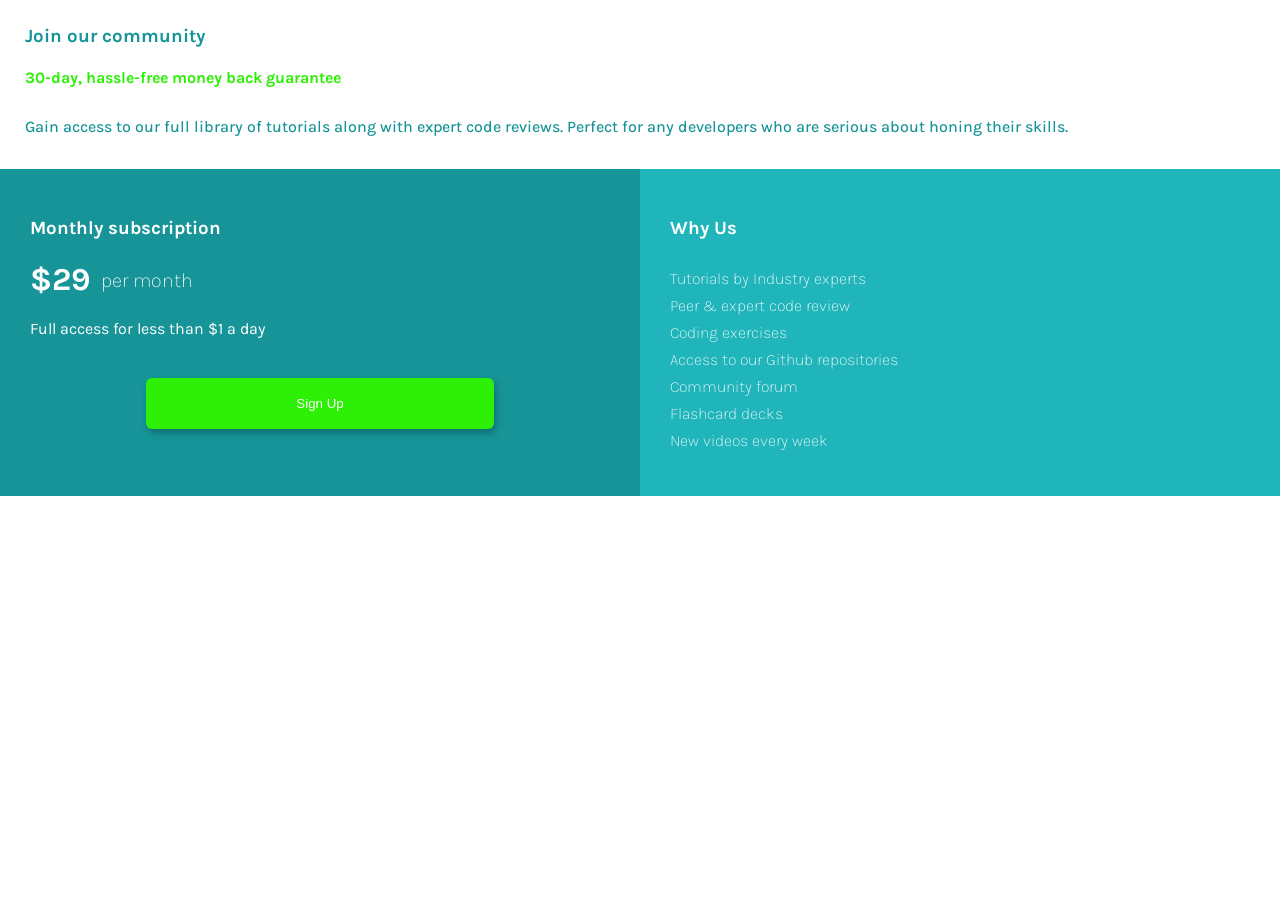
<file: Pricing cards challenge/index.html>
<!DOCTYPE html>
<html lang="en">

<head>
    <meta charset="UTF-8">
    <meta name="viewport" content="width=device-width, initial-scale=1.0">
    <link rel="preconnect" href="https://fonts.googleapis.com">
    <link rel="preconnect" href="https://fonts.gstatic.com" crossorigin>
    <link href="https://fonts.googleapis.com/css2?family=Karla:ital,wght@0,200..800;1,200..800&display=swap"
        rel="stylesheet">
    <link rel="stylesheet" href="index.css">
    <title>Pricing Card</title>
</head>

<body>
    <div class="main-div">
        <div class="div-1">
            <h3 id="header-1">Join our community</h3>
            <h4 id="header-2">30-day, hassle-free money back guarantee</h4>
            <p id="paragraph">Gain access to our full library of tutorials along with expert code reviews. Perfect for
                any developers who are serious about honing their skills.</p>

        </div>

        <div id="main-div-2">
            <div class="div-2">
                <h3 id="subs">Monthly subscription</h3>
                <div id="price-range">
                    <h1 id="price">$29</h1>
                    <h1 id="per-month">per month</h1>
                </div>

                <p id="paragraph-2">Full access for less than $1 a day</p>

                <div id="btn-div"><button id="btn">Sign Up</button></div>
            </div>

            <div class="div-3">
                <h3 id="subs">Why Us</h3>

                <ul>
                    <li>Tutorials by Industry experts</li>
                    <li>Peer & expert code review</li>
                    <li>Coding exercises</li>
                    <li>Access to our Github repositories</li>
                    <li>Community forum</li>
                    <li>Flashcard decks</li>
                    <li>New videos every week</li>
                </ul>

            </div>

        </div>

    </div>
<script src="index.js"></script>
</body>

</html>
</file>
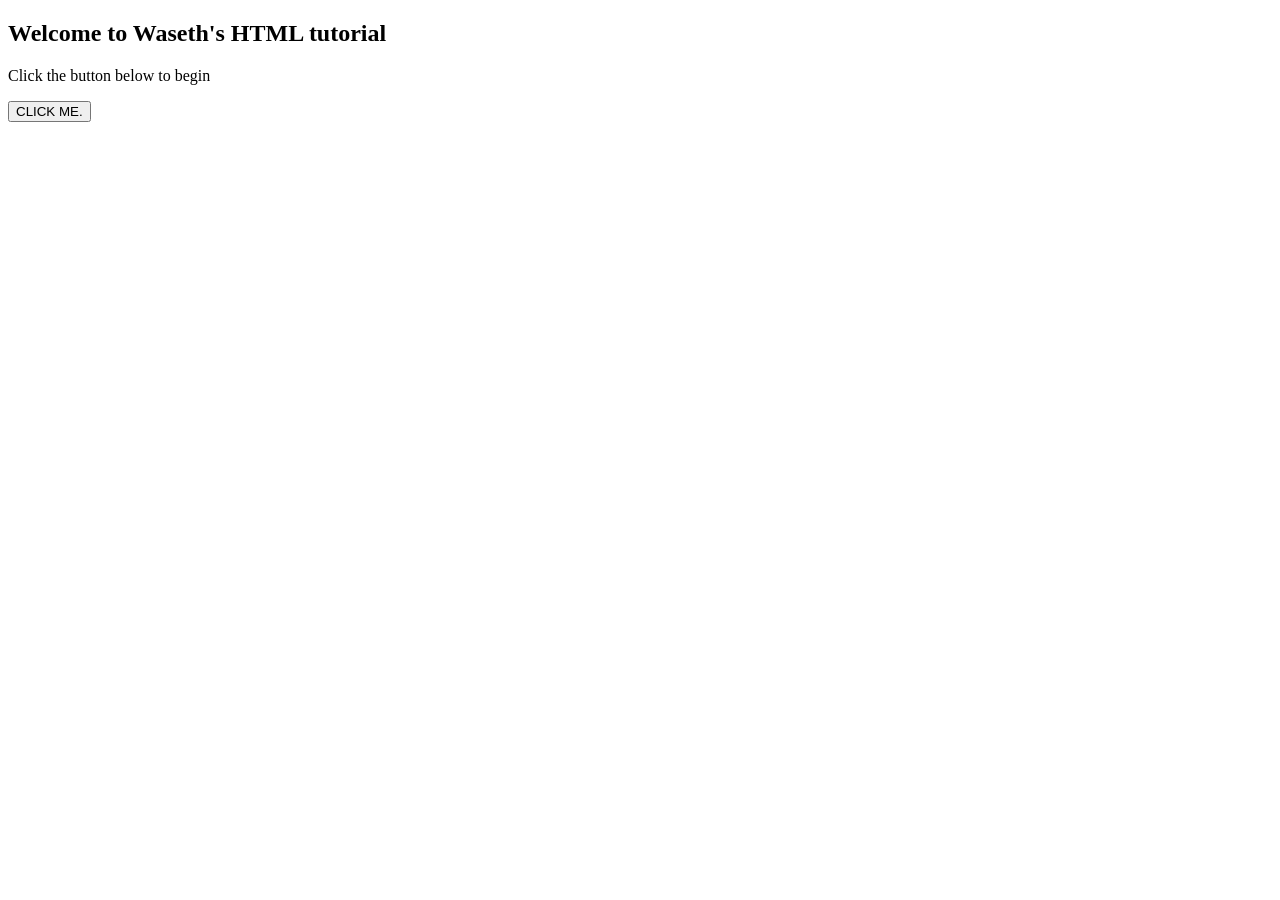
<file: 10CodeChallenges/P-pop up/index.html>
<!DOCTYPE html>
<html lang="en">
<head>
    <meta charset="UTF-8">
    <meta name="viewport" content="width=device-width, initial-scale=1.0">
    <title>POP UP</title>
</head>
<body>
    <h2>Welcome to Waseth's HTML tutorial</h2>
    <p>Click the button below to begin</p>
    <button id="btn-1" class="my-btn">CLICK ME.</button>

    <script src="index.js"></script>
</body>
</html>
</file>
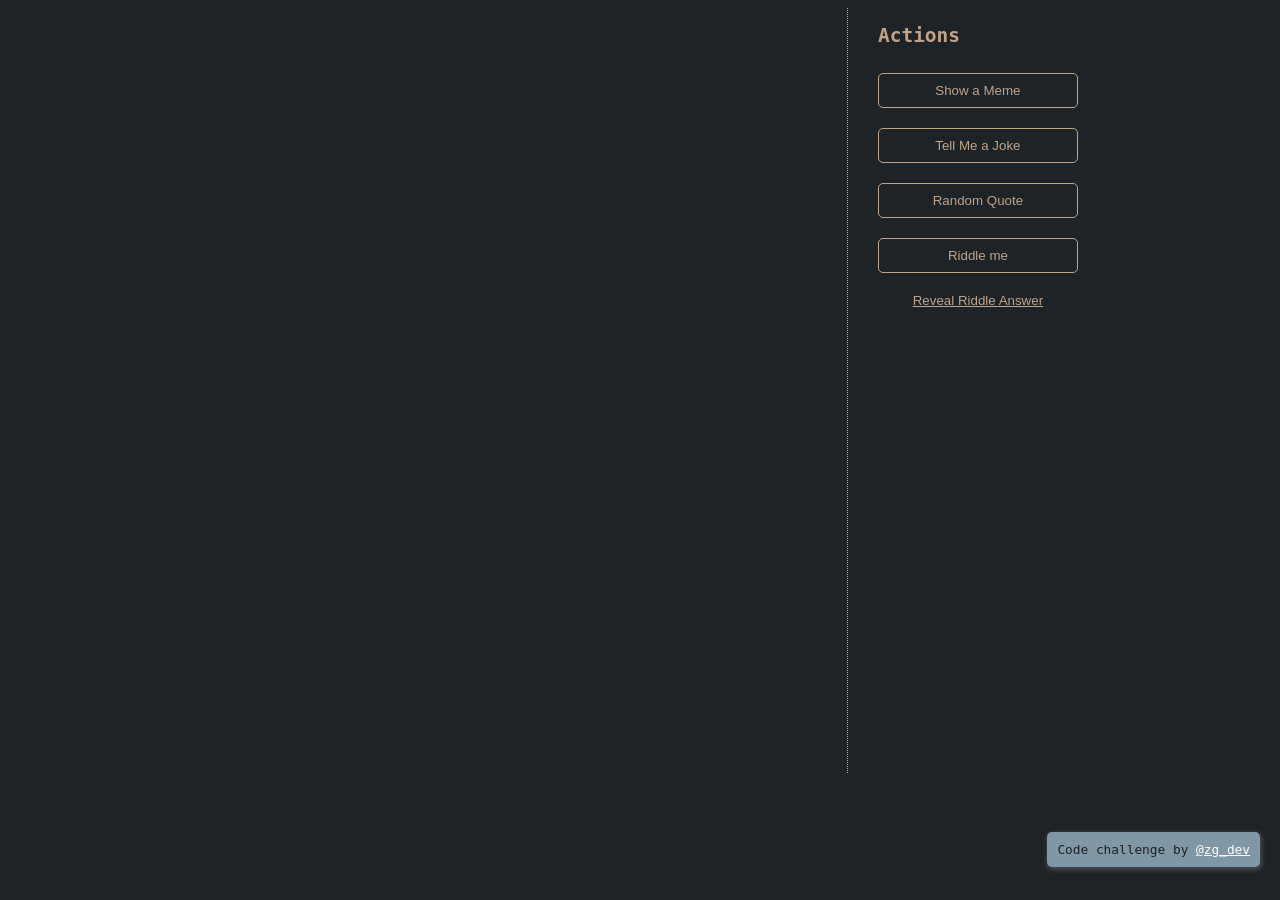
<file: randomMemeGenerator/meme.html>
<!DOCTYPE html>
<html lang="en">

<head>
    <meta charset="UTF-8">
    <meta name="viewport" content="width=device-width, initial-scale=1.0">
    <title>Random Meme</title>
    <link rel="stylesheet" href="meme.css">
</head>

<body>
    <!-- Notice how we have used "semantic HTML" here -->
    <!-- Re-read the lesson if you don't understand what that means -->
    <!-- https://www.zachgollwitzer.com/posts/2021/fullstack-developer-series/7-html-crash-course-->
    <main>
        <section class="content">
            <!-- Your HTML code goes here -->
        </section>

        <!-- No need to change anything in this section -->
        <section class="sidebar">
            <h2>Actions</h2>
            <button onclick="showMeme()">Show a Meme</button>
            <button onclick="showJoke()">Tell Me a Joke</button>
            <button onclick="showQuote()">Random Quote</button>
            <button onclick="showRiddle()">Riddle me</button>
            <button class="reveal-btn" onclick="revealAnswers()">Reveal Riddle Answer</button>
            <p class="attribution">Code challenge by <a href="https://www.twitter.com/zg_dev" target="_top">@zg_dev</a>
            </p>
        </section>
    </main>
    <script src="meme.js"></script>
</body>

</html>
</file>
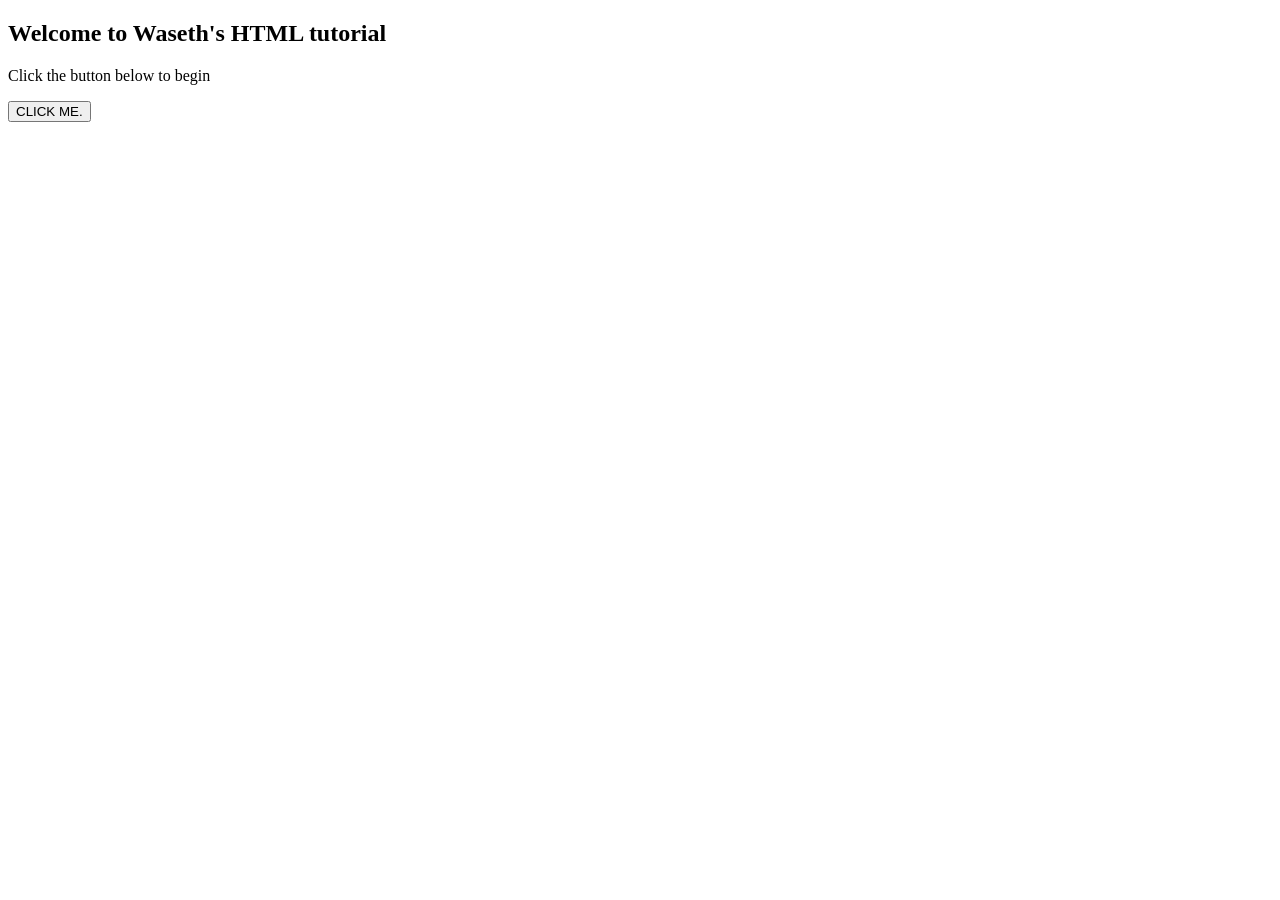
<file: 10CodeChallenges/P-pop up/popUp.html>
<!DOCTYPE html>
<html lang="en">
<head>
    <meta charset="UTF-8">
    <meta name="viewport" content="width=device-width, initial-scale=1.0">
    <title>POP-UP</title>
</head>
<body>
    <h2>Welcome to Waseth's HTML tutorial</h2>
    <p>Click the button below to begin</p>
    <button id="btn-1" class="my-btn">CLICK ME.</button>

    <script src="popUp.js"></script>
</body>
</html>
</file>
<file: Pricing cards challenge/index.css>
body{
    font-family: "karla",sans-serif;
    margin: 0;
}
.div-1{
    margin: 25px;
    color: cyan;
}
#header-1{
    color: rgb(22, 148, 152);
}
#header-2{
    color: rgb(46, 240, 7);
}
#paragraph{
    line-height: 35px;
    color: rgb(22, 148, 152);
    font-weight: 480;
}
.div-2{
    padding: 30px;
    background-color:  rgb(22, 148, 152);
    margin-left: 0px;
}
#subs{
    color: white;
    margin-bottom: 0;
}
#price{
    color: white;
}
#price-range{
    display: flex;
}
#per-month{
    color: white;
    margin-left: 10px;
    font-size: 20px;
    font-weight: 100;
    margin-top: 30px;
}
#paragraph-2{
    color: white;
    margin-top:0;
}
#btn{
    background-color: rgb(46, 240, 7);
    color: white;
    padding: 18px 150px;
    border-radius: 6px;
    border-style: inherit;
    margin-top: 10px;
    box-shadow: 2px 4px 6px rgba(0, 0, 0, 0.25);

}
#btn:hover{
    cursor: pointer;
    background-color: #A9C42D;
    transform: scale(1.02);
}
#btn-div{
    display: flex;
    justify-content: center;
    margin-top: 30px;
}
.div-3{
    background-color:rgb(31, 181, 186) ;
    display:flow-root;
    padding: 30px;
}
ul li{
    color: white;
    list-style: none;
    margin-left: -40px;
    margin-top: 8px;
    font-weight: 200;
}
ul{
    margin-top: 30px;
}
@media (min-width: 768px) {
    #main-div-2{
        display: flex;
        flex-direction: row;
    }
    .div-2{
        flex: 1;
    }
    .div-3{
        flex: 1;
    }
}
@media (max-width: 330px){
    #btn{
        width: 100%;
    }
}
</file>
<file: randomMemeGenerator/meme.css>
/*
NO ACTION REQUIRED BY YOU

Don't worry about this section.  These CSS styles are here to make the HTML document look cleaner, but are not part of the lesson.

Just write your HTML however you want and these will automatically work.
*/

body {
  background-color: #1D2326;
  color: #BFA38A;
  font-family: monospace;
}

main {
  display: flex;
  flex-direction: row;
}

img {
  border: 1px solid white;
  border-radius: 5px;
  max-width: 350px;
  width: 100%;
}

p {
  color: #8097A6;
}

.attribution {
  position: absolute;
  right: 20px;
  bottom: 20px;
  font-size: 0.8rem;
  background-color: #8097A6;
  padding: 10px;
  border-radius: 5px;
  color: #1D2326;
  box-shadow: 1px 2px 5px 1px rgba(255,255,255, 0.2);
}

a {
  color: white;
}

a:hover {
  opacity: 0.8;
}

.content {
  width: 65%;
  padding-left: 30px;
  padding-right: 20px;
}

.content p {
  max-width: 80%;
}

.sidebar {
  display: flex;
  flex-direction: column;
  width: 30%;
  padding-left: 30px;
  padding-right: 30px;
  border-left: 1px dotted #BFA38A;
  height: 85vh;
}

button {
  width: 200px;
  max-width: 100%;
  margin-top: 10px;
  margin-bottom: 10px;
  height: 35px;
  border: 1px solid #BFA38A;
  background: transparent;
  color: #BFA38A;
  border-radius: 5px;
}

button:hover {
  cursor: pointer;
  background-color: rgba(255,255,255,0.1)
}

.reveal-btn {
  border: none;
  text-decoration: underline;
  margin: 0;
}

.reveal-btn:hover {
  color: white;
  background-color: transparent;
}
</file>
